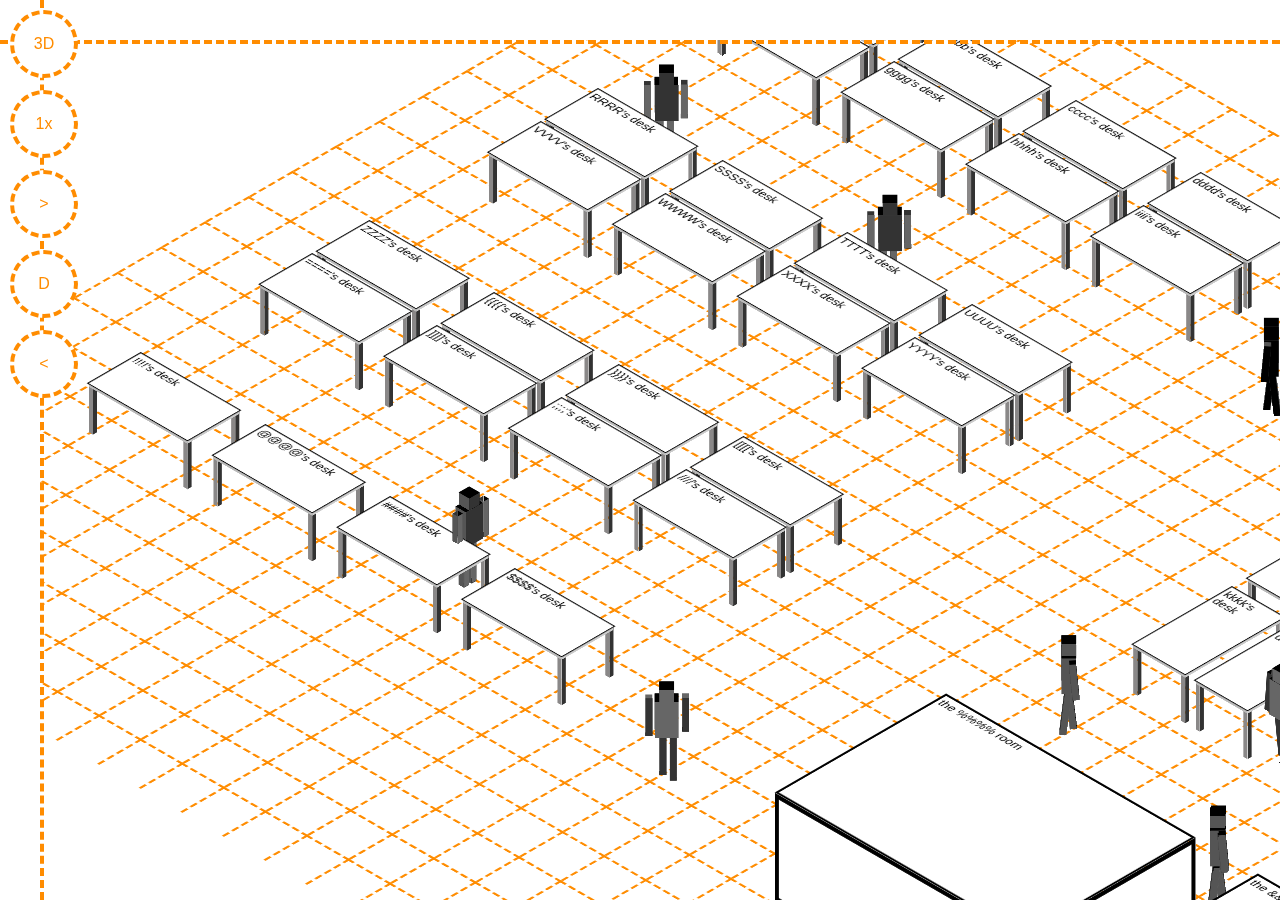
<file: index.html>
<!DOCTYPE html>
<html>
    <head>
        <title>Basic-Map</title>
        <meta charset="UTF-8">
        <meta name="viewport" content="width=device-width, initial-scale=1">
        <link href="index.css" rel="stylesheet" type="text/css" >
        <link href="world.css" rel="stylesheet" type="text/css" >
    </head>
    <body>
        <div id="vertical-tool-border"></div>
        <div id="horizontal-tool-border"></div>
        <div id="tool" onclick="toggleDimentions()">
            3D
        </div>
        <div id="tool-2" onclick="toggleZoom(event)">
            1x
        </div>

        <div id="tool-3" onclick="togglePause()">
            >
        </div>

        <div id="tool-4" onclick="toggleDarkMode()">
            D
        </div>

        <div id="tool-5" onclick="setPerspectiveView()">
            &lt;
        </div>


        <div id="map-wrapper">
            <div id="map-container">
            </div>
        </div>
        <script src="worker_interface.js"></script>
        <script src="LLA.js"></script>
        <script src="Bbox.js"></script>
        <script src="cube.js"></script>
        <script src="desk.js"></script>
        <script src="person.js"></script>
        <script src="NavigatingPerson.js"></script>
        <script src="map.js"></script>
        <script src="office.js"></script>
        <script>
            const settings = {};
            // init settings
            (function () {
                const params = new URLSearchParams(window.location.search);
                settings.numPeople = Number(params.get('numPeople') || 20);
                settings.useWebWorker = !params.has('useWebWorker') || params.get('useWebWorker') === 'true';
                settings.initialView = params.get('view') || '3d';
            })();

            console.log('settings', settings);
            let paused = false;
            function togglePause() {
                paused = !paused;
                document.getElementById('tool-3').innerHTML = paused ? '||' : '>';
            }
            
            const map = new LMap({
                rootSelector: '#map-wrapper',
                width: 65,
                height: 26,
                view: settings.initialView,
            });
            function toggleDimentions() {
                map.toggleView();
                document.getElementById('tool').innerHTML = map.view.toUpperCase();
            }
            function toggleZoom(event) {
                const options = [10, 5, 2, 1];
                const index = options.indexOf(map.zoom);
                const nextIndex = (index + 1) % options.length;
                const nextOption = options[nextIndex];
                event.target.innerHTML = `${map.zoom}x`;
                map.setZoom(nextOption);
            }
            function setPerspectiveView() {
                map.setView('perspective');
            }

            let darkMode = false;
            const darkModeScheme = {
                fg: 'orange',
                bg: 'black',

                pplDark: '#FFFFFF',
                pplMed: '#CCCCCC',
                pplLight: '#AAAAAA',
                pplLighter: '#999999',

                buildingColor1: 'black',
                buildingColor2: 'black',
                buildingColor3: 'black',
                buildingFG: 'white',

                deskOutline: 'white',
                deskLegColor0: 'white',
                deskLegColor1: '#CDCDCD',
                deskLegColor2: '#757777',
                deskFontColor: 'white',
                deskTopColor: 'black',
            };
            
            const computedStyles = getComputedStyle(document.documentElement);
            const lightModeScheme = Object.keys(darkModeScheme).reduce((p, k) => Object.assign(p, {
                [k]: computedStyles.getPropertyValue(`--${k}`),
            }));
            function toggleDarkMode() {
                darkMode = !darkMode;
                document.getElementById('tool-4').innerHTML = darkMode ? 'L' : 'D';
                const colorScheme = darkMode ? darkModeScheme : lightModeScheme;
                Object.keys(colorScheme).forEach(k => {
                    document.documentElement.style.setProperty(`--${k}`, colorScheme[k]);
                });
            }

            const objList = [];

            function createName(letter, postFix = '', prefix = '', letterDuplications = 4) {
                const text = [prefix, letter.repeat(letterDuplications), postFix].join('');
                return `
                    <div style="font-size:10px;padding:2px;box-sizing:border-box">
                        ${text}
                    </div>
                `;
            }
            const cubes = [];
            Office.forEach(item => {
                const xAxisScaling = 60;
                const yAxisScaling = 55;
                if (item.type === 'desk') {
                    const desk = new Desk(
                        (item.x + 1) * xAxisScaling,
                        (item.y + 1) * yAxisScaling,
                        createName(item.letter, "'s desk"),
                        item.horiz,
                    );
                    desk.addToMap(map);
                    objList.push(desk);
                } else {
                    const buildingHeight = 90;
                    const cube = new Cube({
                        x: (item.x + 1) * xAxisScaling,
                        y: (item.y + 1) * yAxisScaling,
                        colors: 'var(--buildingColor1),var(--buildingColor2),var(--buildingColor3)'.split(','),
                        text: [
                            `   <div style="width:100%;height:100%;box-sizing: border-box;border:2px solid var(--buildingFG);color:var(--buildingFG);">
                                    ${createName(item.letter, ' room', 'the ')}
                                </div>`,
                            `<div style="border: 4px solid var(--buildingFG);width:100%;height:100%;box-sizing: border-box;"></div>`,
                            `<div style="border: 4px solid var(--buildingFG);width:100%;height:100%;box-sizing: border-box;"></div>`,
                        ],
                        width: item.width * xAxisScaling,
                        depth: item.height * yAxisScaling,
                        height: buildingHeight,
                    });
                    cubes.push(cube);
                    objList.push(cube);
                }
            });
            cubes.forEach(cube => map.addItem(cube.createElement()));


            let workerInterface = null;
            let workProcessor = null;

            function movePathFindingAlgorithmToWebWorker() {
                const worker = new Worker('./worker.js');
                workerInterface = new WorkerInterface(map, objList, data => {
                    worker.postMessage({
                        type: 'job',
                        data,
                    });
                });
                worker.postMessage({
                    type: 'init',
                    initJson: workerInterface.getInitJson(),
                });

                worker.onmessage = function(ev) {
                    const { data: completedJob } = ev;
                    workerInterface.receiveCompletedJobDetails(completedJob);
                }
                console.log('using web worker for path finding');
            }
            function keepPathFindingAlgorithmInMainThread() {
                // create fake web worker
                workerInterface = new WorkerInterface(map, objList, postToWorkProcessor);
                workProcessor = new WorkProcessor(workerInterface.getInitJson(), postToWorkerInterface);

                function postToWorkProcessor(job) {
                    workProcessor.beginJob(job);
                }
    
                function postToWorkerInterface(completedJob) {
                    workerInterface.receiveCompletedJobDetails(completedJob);
                }
                console.log('using main thread for path finding');
            }
            
            try {
                if (!settings.useWebWorker) throw 'use main thread :D';
                movePathFindingAlgorithmToWebWorker();
            } catch (e) {
                keepPathFindingAlgorithmInMainThread();
            }


            function createAnimatedPerson() {
                const start = getRandomPersonLocationOnMap(map.getBoundingBox(), objList);
                const person = new Person(0, 0);
                person.setRenderConfiguration({ x: start.x, y: start.y });
                person.addToMap(map);
                const navP = new NavigatingPerson(person, map, objList, workerInterface);
                return navP;
            }
            const navigatingPeople = Array.from({ length: settings.numPeople }, () => createAnimatedPerson());
            setInterval(() => {
                if (paused) return;
                navigatingPeople.forEach(person => person.step(1));
                if (workProcessor) workProcessor.step();
            }, 20);
        </script>
    </body>
</html>
</file>
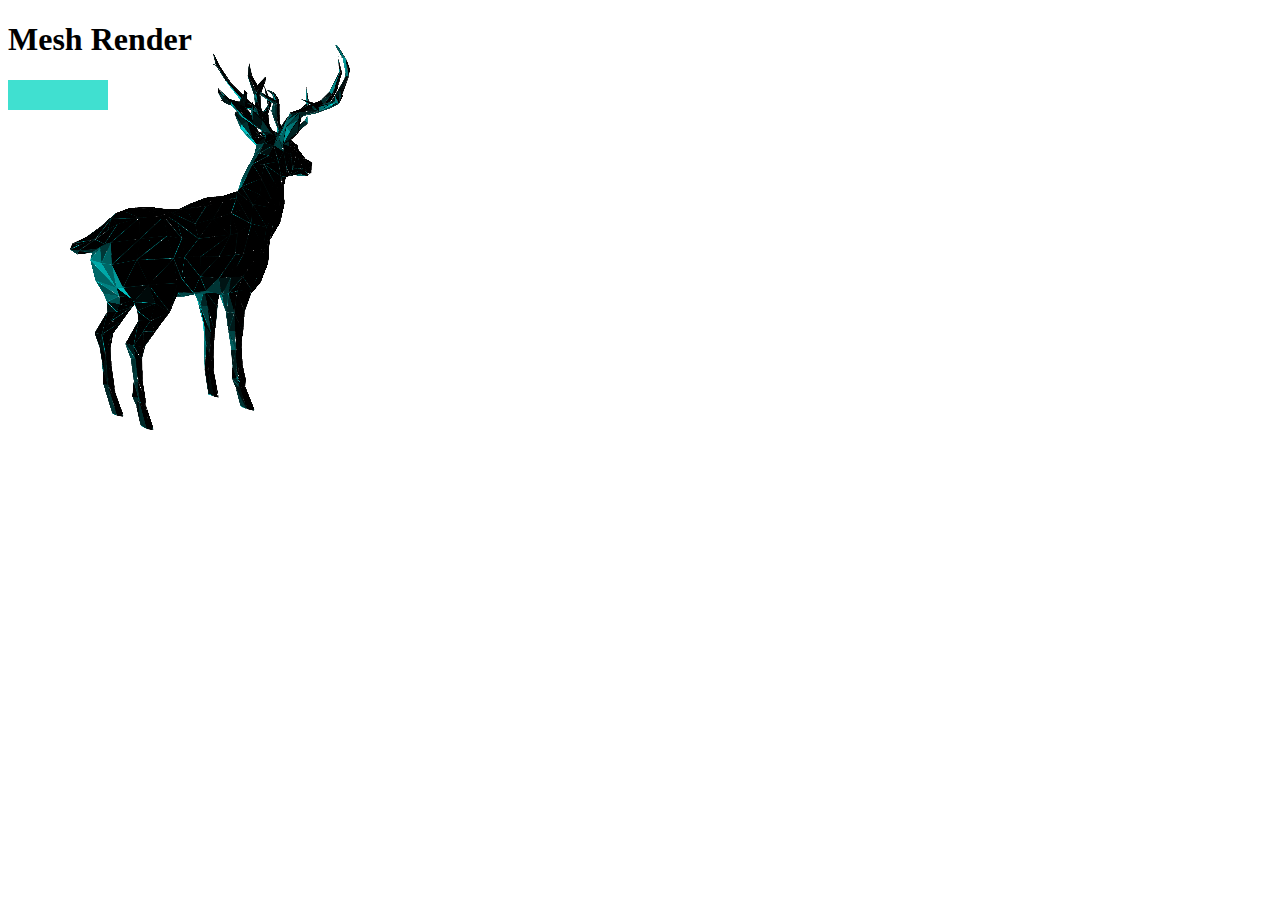
<file: mesh_render.html>
<!DOCTYPE html>
<html>
    <head>
        <title>Mesh_Render</title>
        <meta charset="UTF-8">
        <meta name="viewport" content="width=device-width, initial-scale=1">
        <style>
            .mea {
                background-color: turquoise;
                width: 100px;
                height: 30px;
            }
            .tri {
                display: none;
                width: 0px;
                height: 0px;
                border-left:    100px solid red;
                border-right:   100px solid yellow;
                border-bottom:  150px solid blue;
            }    
        </style>
    </head>
    <body>
        <h1>Mesh Render</h1>
        <div class="mea"></div>
        <div class="tri"></div>

        <script src="deer.js"></script>
        <script src="LLA.js"></script>
        <script src="NavigatingPerson.js"></script>
        <script>
            
        </script>
        <script src="mesh_render.js"></script>
    </body>
</html>
</file>
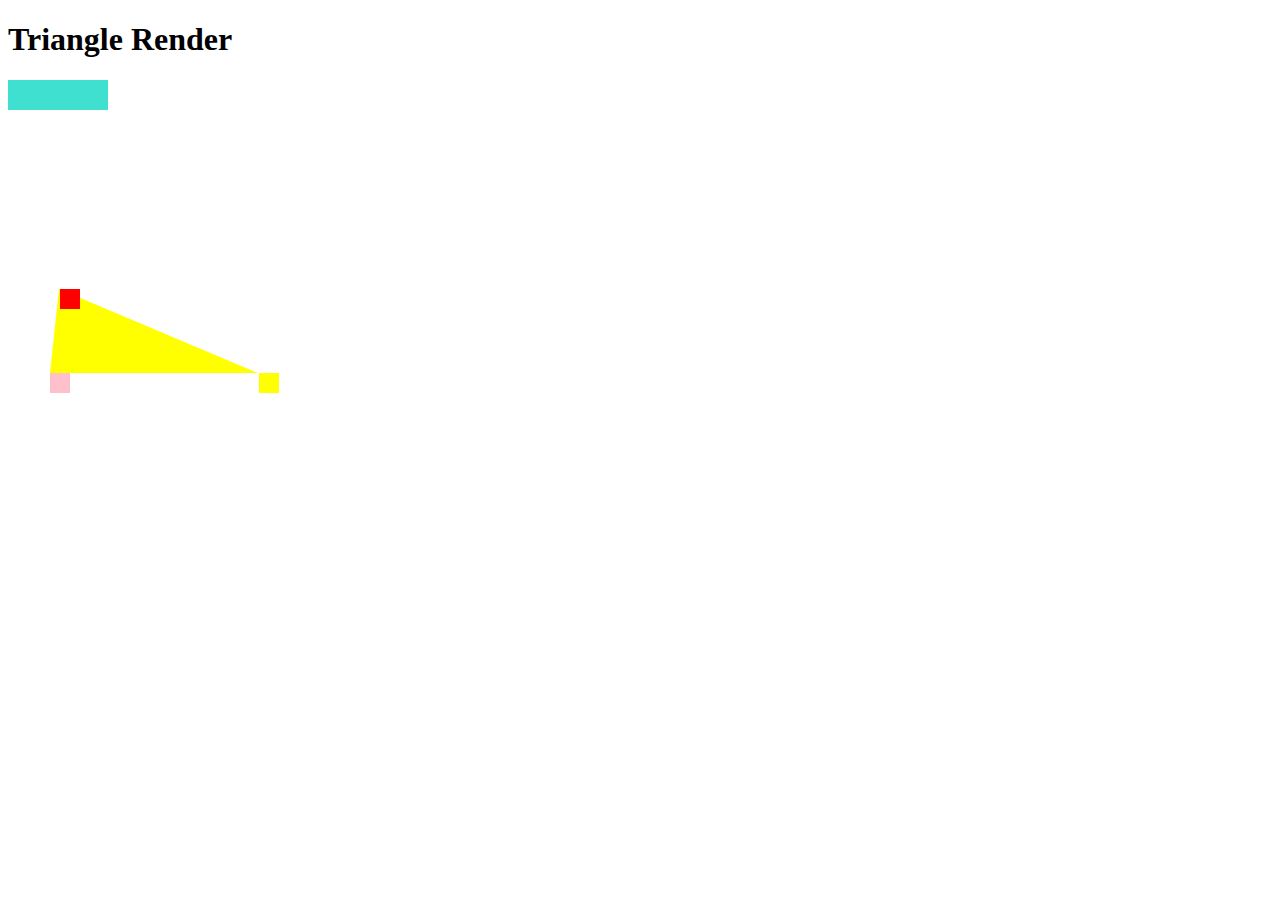
<file: triangle_render.html>
<!DOCTYPE html>
<html>
    <head>
        <title>Triangle_Render</title>
        <meta charset="UTF-8">
        <meta name="viewport" content="width=device-width, initial-scale=1">
        <style>
            .mea {
                background-color: turquoise;
                width: 100px;
                height: 30px;
            }
            .tri {
                display: none;
                width: 0px;
                height: 0px;
                border-left:    100px solid red;
                border-right:   100px solid yellow;
                border-bottom:  150px solid blue;
            }    
        </style>
    </head>
    <body>
        <h1>Triangle Render</h1>
        <div class="mea"></div>
        <div class="tri"></div>

        <script src="LLA.js"></script>
        <script src="NavigatingPerson.js"></script>
        <script>
            function getRandomTriangle() {
                const y = RandomUtility.randomIntBetween(300, 800);
                const xOffset = 50;
                const a = new LV2(xOffset, y);
                const b = new LV2(
                    RandomUtility.randomIntBetween(xOffset + a.x, xOffset + a.x + 200),
                    y,
                );

                const c = new LV2(
                    b.sub(a).x * Math.random() + a.x,
                    y - RandomUtility.randomIntBetween(20, 300),
                );


                return [
                    a,
                    b,
                    c,
                ];
            }
            function drawTrianglePoints(tri) {
                const size = 20;
                function addPoint(p, col) {
                    const e = document.createElement('div');
                    e.style.position = 'absolute';
                    e.style.width = `${size}px`;
                    e.style.height = `${size}px`;
                    e.style.top = `${p.y}px`;
                    e.style.left = `${p.x}px`;
                    e.style.backgroundColor = col;
                    e.style.zIndex = '1000';
                    document.body.appendChild(e);
                }
                addPoint(tri[0], 'pink');
                addPoint(tri[1], 'yellow');
                addPoint(tri[2], 'red');
            }

            function createTriangle(a, b, c) {
                const ob = {
                    leftMargin: c.x - a.x,
                    bottomMargin: a.y - c.y,
                    rightMargin: b.x - c.x,
                    height: a.y - c.y,
                };
                return ob;
            }

            const triangle = getRandomTriangle();
            console.log(triangle);
            drawTrianglePoints(triangle);

            const triDimensions = createTriangle(triangle[0], triangle[1], triangle[2]);

            const elem = document.createElement('div');
            elem.style.width = '0px';
            elem.style.height = '0px';
            console.log(triDimensions);
            elem.style.borderLeft = `${triDimensions.leftMargin}px solid rgba(0,0,0,0)`;
            elem.style.borderRight = `${triDimensions.rightMargin}px solid rgba(0,0,0,0)`;
            elem.style.borderBottom = `${triDimensions.bottomMargin}px solid yellow`;
            elem.style.borderTop = `${0}px solid rgba(0,0,0,0)`;
            elem.style.position = 'absolute';
            elem.style.top = `${triangle[0].y - triDimensions.height}px`;
            elem.style.left = `50px`;

            document.body.appendChild(elem);

        </script>
    </body>
</html>
</file>
<file: index.css>
:root {
    /* the foreground color to use */
    --fg: rgb(255, 140, 0);
    /* the background color to use */
    --bg: white;
}

body {
    padding: 0;
    margin: 0;
    font-family: Arial, Helvetica, sans-serif;
    background-color: var(--bg);
}

#map-wrapper {
    background-color: var(--bg);
    position: absolute;
    top: 40px;
    left: 40px;
    width: calc(100vw - 40px);
    height: calc(100vh - 40px);
    overflow: scroll;
    z-index: -1;
}
#map-container, .map-container {
    display: grid;
    grid-template-columns: repeat(100, 40px);
    /* background-color: lightgoldenrodyellow; */
    position: absolute;
    top: 0;
    left: 0;
    transform-style: preserve-3d;
}

.tile {
    width: 40px;
    height: 40px;
    border-top: 2px dashed var(--fg);
    border-left: 2px dashed var(--fg);
    font-size: 10px;
}
#vertical-tool-border {
    width: 40px;
    height: 100vh;
    position: fixed;
    top: 0;
    left: 0;
    border-right: 4px dashed var(--fg);
}
#horizontal-tool-border {
    width: 100vw;
    height: 40px;
    position: fixed;
    top: 0;
    left: 0;
    border-bottom: 4px dashed var(--fg);
}
#tool, #tool-2, #tool-3, #tool-4, #tool-5 {
    position: fixed;
    top: 10px;
    left: 10px;
    width: 60px;
    height: 60px;
    background-color: var(--bg);
    border: 4px dashed var(--fg);
    color: var(--fg);
    border-radius: 60px;
    color: var(--fg);
    display: flex;
    justify-content: center;
    align-items: center;
    cursor: pointer;
}

#tool-2 {
    top: 90px;
}

#tool-3 {
    top: 170px;
}

#tool-4 {
    top: 250px;
}

#tool-5 {
    top: 330px;
}
</file>
<file: world.css>
:root {
    /* desk colors */
    --deskOutline: black;
    --deskLegColor0: #000000;
    --deskLegColor1: #323232;
    --deskLegColor2: #8a8888;
    --deskFontColor: black;
    --deskTopColor: white;

    /* people colors */
    --pplDark: #000000;
    --pplMed: #333333;
    --pplLight: #555555;
    --pplLighter: #666666;

    --buildingColor1: white;
    --buildingColor2: white;
    --buildingColor3: white;
    --buildingFG: black;
}
</file>
